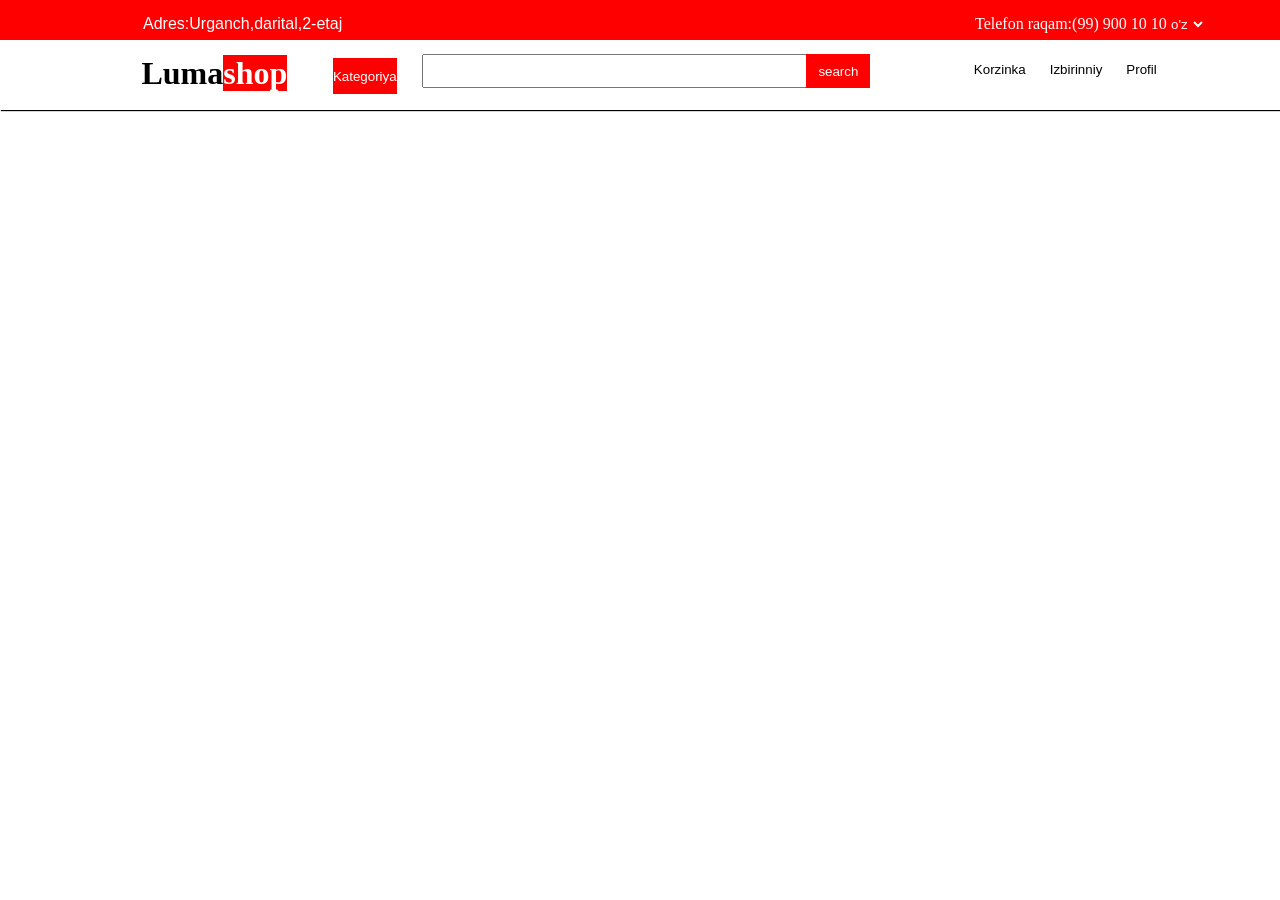
<file: Kategoriya Bo'limi/index.html>
<!DOCTYPE html>
<html lang="uz">

<head>
    <meta charset="UTF-8">
    <meta name="viewport" content="width=device-width, initial-scale=1.0">
    <title>Document</title>
    <link rel="stylesheet" href="style (3).css">
</head>

<body>
    <div id="container">
        <div id="header">
            <div id="locition">
                <p class="p1">Adres:Urganch,darital,2-etaj</p>
            </div>
            <div id="phoneNumber">
                <p class="p2">Telefon raqam:(99) 900 10 10</p>
            </div>
            <div id="lang">
                <select name="" id="select">
                    <option value="">o'z</option>
                    <option value="">rus</option>
                    <option value="">ing</option>
                </select>
            </div>
            <div id="logo">
                <h1>Luma<span>shop</span></h1>
            </div>
            <div id="category">
                <button class="Kategoriya" onclick="openMenyu()">Kategoriya</button>
            </div>
            <div id="form">
                <form action="">
                    <input type="text" id="inp">
                    <button class="inpBtn" onczzlick="search()">search</button>
                    <nav>
                        <button onclick="open()">Korzinka</button>
                        <button onclick="open()">Izbirinniy</button>
                        <button onclick="open()">Profil</button>
                    </nav>
                </form>
            </div>
        </div>
    </div>
    <div id="categoryMenyu">
        <div id="menyuBtn">
            <button id="Btexnika" onclick="catBit()">Bitavoy Texnika</button>
            <button id="Btexnika" onclick="catKit()">Oshxona uchun Texnika</button>
            <button id="Btexnika" onclick="catTel()">Televizorlar</button>
            <button id="Btexnika" onclick="catPhone()">Smartfonlar</button>
            <button id="Btexnika" onclick="catNoutbook()">Noutbooklar</button>
            <button id="Btexnika" onclick="catGame()">O'yin Avtomatlari</button>
            <button id="Btexnika" onclick="catKit()">Oshxona uchun Texnikalar</button>
            <button id="Btexnika" onclick="catTel()">Televizorlar</button>
            <button id="Btexnika" onclick="catPhone()">Smartfonlar</button>
            <button id="Btexnika" onclick="catNoutbook()">Noutbooklar</button>
            <button id="Btexnika" onclick="catGame()">O'yin Avtomatlari</button>
            <div id="closeBtnDiv">
                <button id="closeBtn" onclick="closeMenyu()">X</button>
            </div>
            <div id="catMenyuH1">
                <h3 id="catH1"></h3>
                <h3 id="catTur"></h3>
                <ul id="p"></ul>
                <h3 id="catqol"></h3>
                <ul id="catqoll"></ul>
                <h3 id="catPrice"></h3>
            </div>
        </div>
    </div>
    </div>
</body>
<script src="app.js"></script>

</html>
</file>
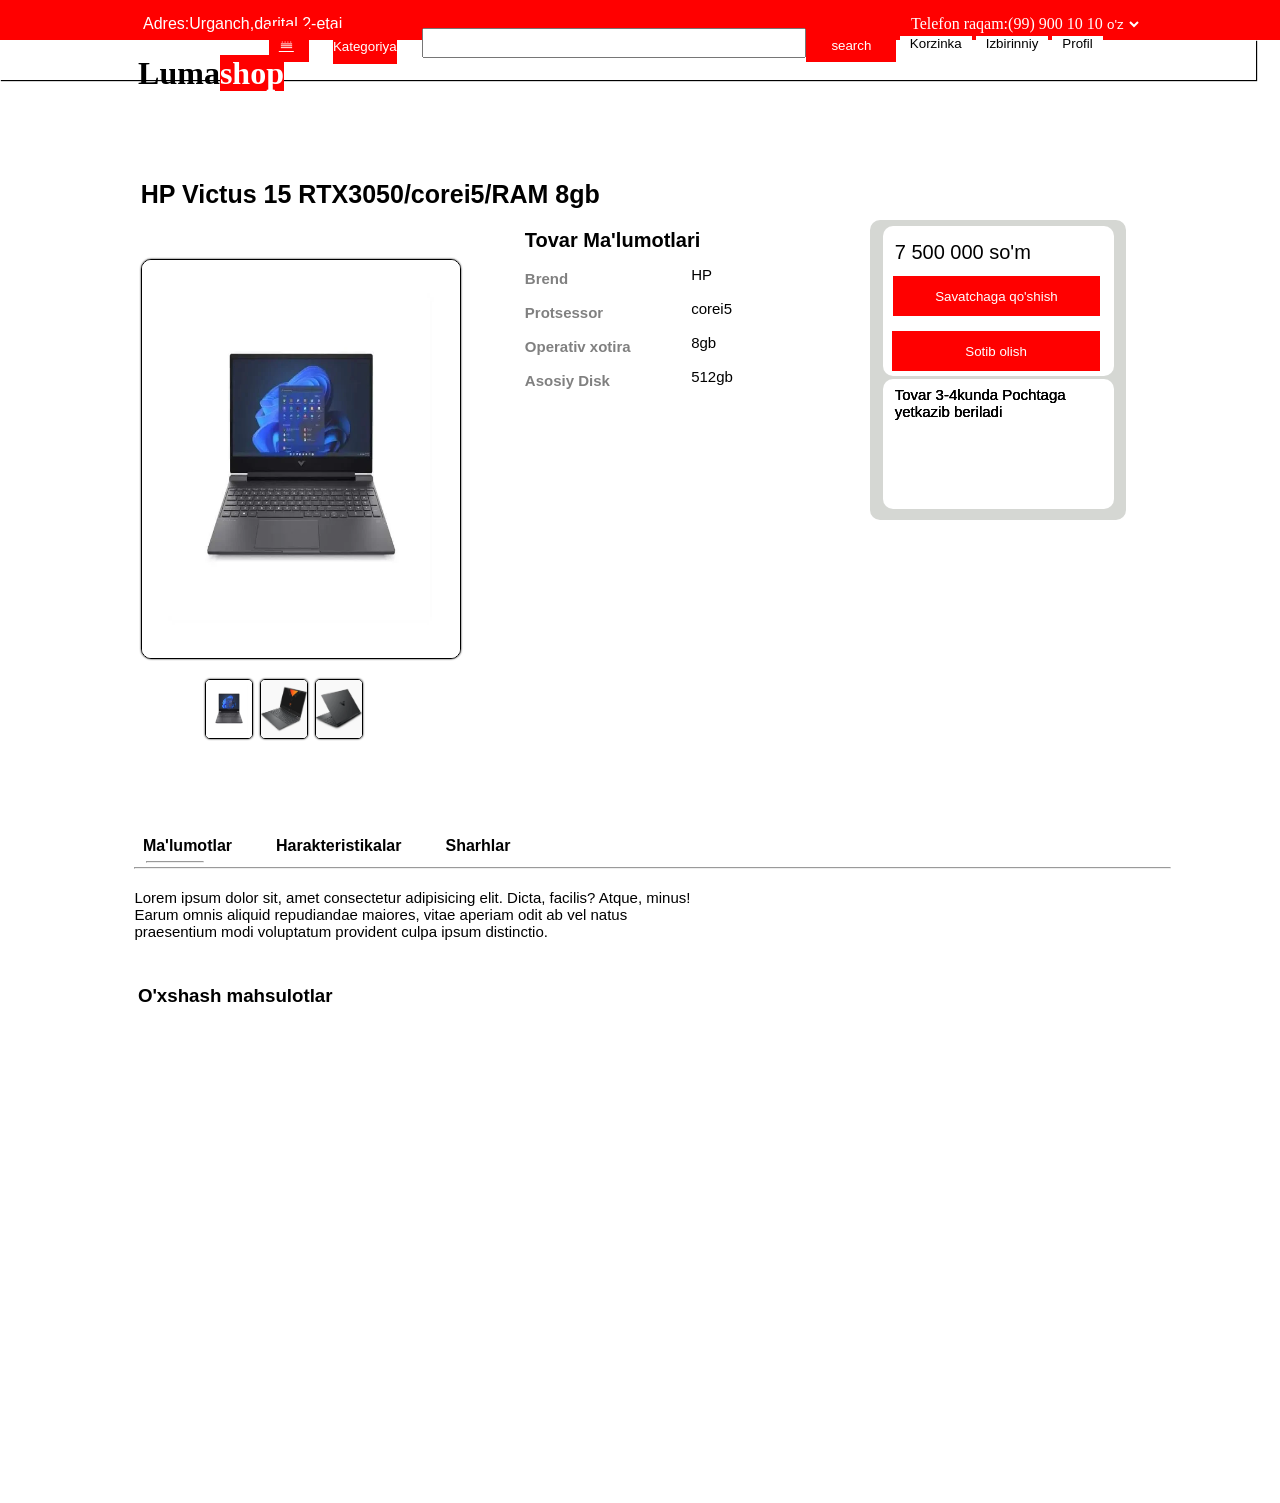
<file: Kategoriya Bo'limi/cate.html>
<!DOCTYPE html>
<html lang="uz">

<head>
    <meta charset="UTF-8">
    <meta name="viewport" content="width=device-width, initial-scale=1.0">
    <title>Document</title>
    <link rel="stylesheet" href="style (6).css">
</head>

<body>
    <div id="container">
        <div id="header">
            <div id="locition">
                <p class="p1">Adres:Urganch,darital,2-etaj</p>
            </div>
            <div id="phoneNumber">
                <p class="p2">Telefon raqam:(99) 900 10 10</p>
            </div>
            <div id="lang">
                <select name="" id="select">
                    <option value="">o'z</option>
                    <option value="">rus</option>
                    <option value="">ing</option>
                </select>
            </div>
            <div id="logo">
                <h1>Luma<span>shop</span></h1>
            </div>
            <div id="category">
                <button class="Kategoriya" onclick="openMenyu()">Kategoriya</button>
            </div>
            <div id="openBtnDiv">
                <button id="openBtn"><a href="index.html">⩸</a></button>
            </div>
            <div id="form">
                <form action="">
                    <input type="text" id="inp">
                    <button class="inpBtn" onclick="search()">search</button>
                    <nav>
                        <button onclick="open()">Korzinka</button>
                        <button onclick="open()">Izbirinniy</button>
                        <button onclick="open()">Profil</button>
                    </nav>
                </form>
            </div>
        </div>
    </div>
    <div id="ProductsInfo">
        <h3>HP Victus 15 RTX3050/corei5/RAM 8gb</h3>
    </div>

     <div id="ImgDiv" style="height: 400px;">
        <img id="img1" src="img.png" alt="Rasm topilmadi">
        <img id="img2" src="img.png" alt=""
            style="width: 15%;height: 15%;position: relative;top: 420px;left:20%;border:1px solid black;border-radius:5px;">
        <img id="Img3" src="img3.png" alt=""
            style="width: 15%;height: 15%;position: relative;top: 420px;left:21%;border:1px solid black;border-radius:5px;">
        <img id="img3" src="img3.png" alt="">
        <img id="Img4" src="img4.png" alt=""
            style="width: 15%;height: 15%;position: relative;top: 420px;left:22%;border:1px solid black;border-radius:5px;">
        <img id="img4" src="img4.png" alt="">
    </div>
    <div id="information">
        <h3>Tovar Ma'lumotlari</h3>
        <h6>Brend</h6>
        <p>HP</p>
        <h6>Protsessor</h6>
        <p>corei5</p>
        <h6>Operativ xotira</h6>
        <p>8gb</p>
        <h6>Asosiy Disk</h6>
        <p>512gb</p>
    </div>
    <div id="Price">
        <div id="priceBtn">
            <p>7 500 000 so'm</p>
            <button class="btnS" onclick="openProAdd()"> Savatchaga qo'shish</button>
            <button class="btns"> Sotib olish</button>
        </div>
        <div id="description">
            <p class="frP">Tovar 3-4kunda Pochtaga yetkazib beriladi</p>
            <p class="scP">Tovar 3-4kunda Pochtaga yetkazib beriladi</p>
            <p class="thP">Tovar 3-4kunda Pochtaga yetkazib beriladi</p>
        </div>
    </div>
    <div id="InfoPro" style="position: relative; top: 200px;">
        <h4 id="info">Ma'lumotlar</h4>
        <h4 id="characteristics">Harakteristikalar</h4>
        <h4 id="reviews">Sharhlar</h4>
        <hr
            style="width: 100%; color: red; height: 1px; background-color: red; width: 5%; position: absolute;left: 6%;top: 13%;">
        <hr>
        <p id="p">Lorem ipsum dolor sit, amet consectetur adipisicing elit. Dicta, facilis? Atque, minus! Earum
            omnis
            aliquid repudiandae maiores, vitae aperiam odit ab vel natus praesentium modi voluptatum provident culpa
            ipsum distinctio.</p>
        <div id="hk">
            <h6>Brend</h6>
            <h6 class="h6">HP</h6>
            <hr class="hr">
            <h6>Protsessor</h6>
            <h6 class="h6">Intel</h6>
            <hr class="hr2">
            <h6>Operativ xotira</h6>
            <h6 class="h6">8GB</h6>
            <hr class="hr3">
            <h6>Asosiy Disk</h6>
            <h6 class="h6">512GB</h6>
            <hr class="hr4">
            <h6>Brend</h6>
            <hr class="hr5">
            <h6 class="h6">Hp</h6>
            <h6>Brend</h6>
            <h6 class="h6">HP</h6>
            <hr class="hr">
            <h6>Protsessor</h6>
            <h6 class="h6">Intel</h6>
            <hr class="hr2">
            <h6>Operativ xotira</h6>
            <h6 class="h6">8GB</h6>
            <hr class="hr3">
            <h6>Asosiy Disk</h6>
            <h6 class="h6">512GB</h6>
            <hr class="hr4">
            <h6>Brend</h6>
            <hr class="hr5">
            <h6 class="h6">Hp</h6>
        </div>
        <div id="hk2">
            <h6>Brend</h6>
            <h6 class="h6">HP</h6>
            <hr class="hr">
            <h6>Protsessor</h6>
            <h6 class="h6">Intel</h6>
            <hr class="hr2">
            <h6>Operativ xotira</h6>
            <h6 class="h6">8GB</h6>
            <hr class="hr3">
            <h6>Asosiy Disk</h6>
            <h6 class="h6">512GB</h6>
            <hr class="hr4">
            <h6>Brend</h6>
            <hr class="hr5">
            <h6 class="h6">Hp</h6>
        </div>
        <div id="div">
            <h3>O'xshash mahsulotlar</h3>
            <div id="product21">

                <h3>HP Victuis</h3>
                <p>Narxi: 7 500 000 so'm</p>
            </div>
            <div id="product22">
                <h3>HP Victuis</h3>
                <p>Narxi: 7 500 000 so'm</p>
            </div>
            <div id="product23">
                <h3>HP Victuis </h3>
                <p>Narxi: 7 500 000 so'm</p>
            </div>
        </div>
        <div id="formCom">
            <form action="">
                <div class="form">
                    <h3 style="text-align: center; position: absolute; top: 5%;left: 22%;">Chiqish/Registratsiya</h3>
                    <label for="name" class="nameLb">Ism: </label><br>
                    <input type="text" placeholder="Asror" class="nameInp"><br>
                    <label for="email" class="emailLb">Email: </label><br>
                    <input type="email" placeholder="explain@gmail.com" class="emailInp"><br>
                    <label for="password" class="passLb">Password</label><br>
                    <input type="password" placeholder="********" class="passInp"><br>
                    <label for="againpass" class="passLb2">Parolni Takrorlang</label><br>
                    <input type="password" placeholder="********" class="passInp2"><br>
                    <hr style="position: relative; left: 12%;top: 210px;width: 76%;">
                    <p style="position: relative;top: 225px;text-align: center;">Menda Account bor <a
                            href="#">Kirish</a></p>
                    <button
                        style="background-color: red;color: white; border: none; width: 76%;position: relative;top: 245px;left: 12%;height: 35px;">Registratsiya</button>
                </div>
            </form>
        </div> -->
                    <div id="ProAddKor">
                <h3>Tovar Korzinkaga Qo'shildi</h3>
                <hr style="width:10px;height: 100%;background-color: lightgreen;position: relative;left: -90%;">
            </div>

        <div id="footer">
            <h3>© 2023 LumaShop. Barcha huquqlar himoyalangan.</h3>
        </div>
</body>
<script src="main2.js"></script>

</html>
</file>
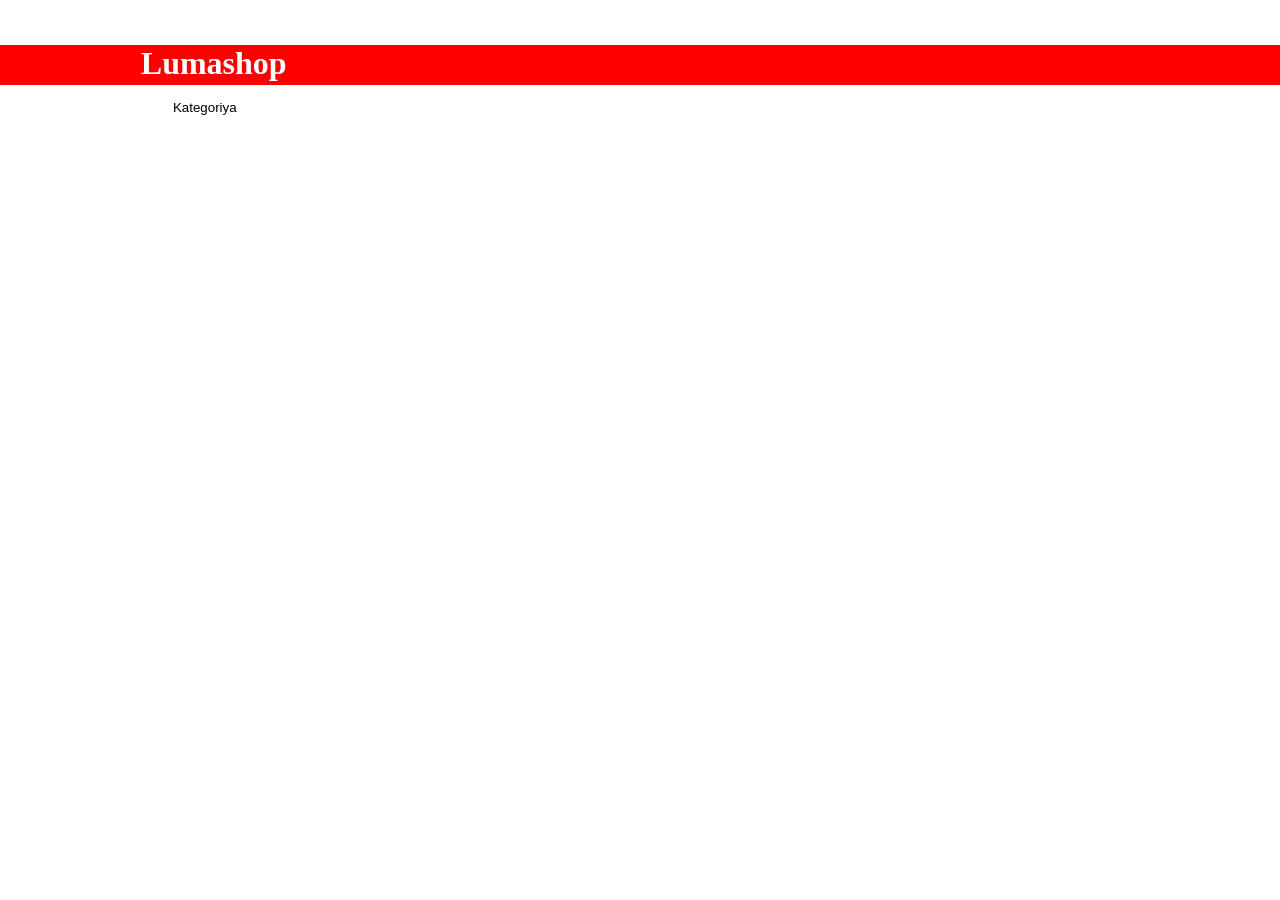
<file: Kategoriya Bo'limi/res.html>
<!DOCTYPE html>
<html lang="uz">

<head>
    <meta charset="UTF-8">
    <meta name="viewport" content="width=device-width, initial-scale=1.0">
    <title>Document</title>
    <link rel="stylesheet" href="res.css">
</head>

<body>
    <div id="container">
        <div id="header">
            <div id="logo">
                <h1>Luma<span>shop</span></h1>
            </div>
            <div id="category">
                <button class="Kategoriya" onclick="openMenyu()">Kategoriya</button>
            </div>            
        </div>
    </div>
    <div id="categoryMenyu">
        <div id="menyuBtn">
            <button id="Btexnika" onclick="catBit()" itemid="catKit">Bitavoy Texnika</button>
            <button id="Btexnika" onclick="catKit()">Oshxona uchun Texnika</button>
            <button id="Btexnika" onclick="catTel()">Televizorlar</button>
            <button id="Btexnika" onclick="catPhone()">Smartfonlar</button>
            <button id="Btexnika" onclick="catNoutbook()">Noutbooklar</button>
            <button id="Btexnika" onclick="catGame()">O'yin Avtomatlari</button>
            <button id="Btexnika" onclick="catKit()">Oshxona uchun Texnikalar</button>
            <button id="Btexnika" onclick="catTel()">Televizorlar</button>
            <button id="Btexnika" onclick="catPhone()">Smartfonlar</button>
            <button id="Btexnika" onclick="catNoutbook()">Noutbooklar</button>
            <button id="Btexnika" onclick="catGame()">O'yin Avtomatlari</button>
            <div id="closeBtnDiv">
                <button id="closeBtn" onclick="closeMenyu()">X</button>
               
            </div>
            <div id="catMenyuH1">
                <h3 id="catH1"></h3>
                <h3 id="catTur"></h3>
                <ul id="p"></ul>
                <h3 id="catqol"></h3>
                <ul id="catqoll"></ul>
                <h3 id="catPrice"></h3>
            </div>
        </div>
    </div>
    </div>
</body>
<script src="res.js"></script>

</html>
</file>
<file: Kategoriya Bo'limi/style (3).css>
*{
    margin:0px;
    padding: 0px;
}
  body{
    display: flex;
    justify-content: center;
    align-items: center;
  }
#container{
    width: 100%;
    height: 100vh;
    background-color: white;
    position: relative;
}
#header{
    width: 100%;
    height: 40px;
    background-color: red;
    color: white;
    position: relative;
}
#locition{
    position: absolute;
    padding: 15px;
    left: 10%;
}
#locition .p1{
    font-family: Arial, Helvetica, sans-serif;
}
#phoneNumber{
    position: absolute;
    padding: 15px;
    left: 75%;
}
#lang{
    position: absolute;
    padding: 15px;
    left: 90%;
}
#lang select {
    background-color: red;
    color: white;
    border: none;
}
#lang option {
    background-color: white;
    color: black;
}
#logo{
    background-color: white;
    box-shadow: 1px 1px 1px 0 black;
    position: relative;
    top: 100%;
    width: 98.10%;
    height: 100%;
    color: black;
    padding: 15px;
}
#logo h1{
    position: absolute;
    left: 11%;
}
#logo span {
    background-color: red;
    color: white;
}
#category{
    position: relative;
    width: 100%;
    height: 100%;
    left: 21%;
}
.Kategoriya{
    position: absolute;
    width: 10%;
    height: 90%;
    top: -36%;
    border: none;
    background-color: red;
    color: white;
}
@media ((min-width:400px) and (max-width:1400px)){
    .Kategoriya{
    position: absolute;
    width: 5%;
    height: 90%;
    top: -30%;
    left: 5%;
    border: none;
    background-color: red;
    color: white;
}
}
#form{
    width: 100%;
    height: 100%;
    position: relative;
    top: -100%;
    left: 33%;
}
#form #inp {
    width: 30%;
    height: 30px;
    position: absolute;
    top: -40%;
}

.inpBtn {
    width: 5%;
    position: absolute;
    left: 30%;
    height: 34px;
    top: -40%;
    background-color: red;
    color: white;
    border: none;
}

nav {
    width: 100%;
    height: 100%;
    position: absolute;
    left: 50%;
}

nav button {
    background-color: white;
    border: none    ;
    text-decoration: none;
    color: black;
    position: relative;
    padding: 0 10px;
    left: -7.70%;
    top: -10px;
}
#categoryMenyu{
    display: none;
    position: absolute;  
    top: 110px;
    height: 50%;
    background-color: white;
    border: 1px solid black;
    width: 100%;
    box-shadow: 1xp 1px 0px 0px black;
}
#menyuBtn{
    display: flex;
    flex-wrap: wrap;
    width: 200px;
    height: 300px;
    position: relative;
    left: 11%;
}
#Btexnika{
    width:200px;
    height: 30px;
    background-color: white;
    border: none;
    padding: 10px   ;
    display: flex;
    justify-content: start;
}
#Btexnika:hover{
    background-color: red;
    color: white;

}
#closeBtnDiv{
    position: relative;
    top: -128.50%;
    left: 76%;
}
#closeBtn{
    width: 40px;
    height: 36px;
    background-color: red;
    color: white;
    border: none;
}
#catMenyuH1{
    position: relative;
    top: -120%;
    left: 120%;
    width: 100%;
    height: 10%;
}
#catMenyuH1 #cath1 {
    width: 50%6;
    border: 1px solid black;
}
#catTur{
    position: absolute;
    top: 140%;
}
#p{
    position: relative;
    top: 150%;
    list-style-type: none;
}
#p li{
    padding: 3px;
    color: gray;
}
#p a{
    color: gray;
}
#catqol{
       position: relative;
    top: -499%;
   left: 90%;
}
#catqoll{
     position: relative;
    top: -490%;
   left: 90%;
   list-style-type: none;
}
#catqoll li{
    padding: 3px;
    color: gray;
}
#catsetting {
    width: 100%;
    height: 100%;
    background-color: black;
    color: white;
}
</file>
<file: Kategoriya Bo'limi/style (6).css>
*{
    margin:0px;
    padding: 0px;
}
body{
    opacity: 1px;
}
#container{
    width: 100%;
    height: 20vh;
    background-color: white;
    position: relative;
     display: flex;
    justify-content: center;
}
#header{
    width: 100%;
    height: 40px;
    background-color: red;
    color: white;
    position: relative;
}
#locition{
    position: absolute;
    padding: 15px;
    left: 10%;
}
#locition .p1{
    font-family: Arial, Helvetica, sans-serif;
}
#phoneNumber{
    position: absolute;
    padding: 15px;
    left: 70%;
}
#lang{
    position: absolute;
    padding: 15px;
    left: 85%;
}
#lang select {
    background-color: red;
    color: white;
    border: none;
}
#lang option {
    background-color: white;
    color: black;
}
#logo{
    background-color: white;
    box-shadow: 1px 1px 1px 0 black;
    position: relative;
    top: 100%;
    width: 98.10%;
    height: 100%;
    color: black;
    padding: 15px;
}
#logo h1{
    position: absolute;
    left: 11%;
}
#logo span {
    background-color: red;
    color: white;
}
#category{
    position: relative;
    width: 100%;
    height: 100%;
    left: 21%;
}
.Kategoriya{
    position: absolute;
    width: 10%;
    height: 90%;
    top: -35%;
    border: none;
    background-color: red;
    color: white;
}
@media ((min-width:400px) and (max-width:1400px)){
    .Kategoriya{
    position: absolute;
    width: 5%;
    height: 90%;
    top: -30%;
    left: 5%;
    border: none;
    background-color: red;
    color: white;
}
}
#openBtnDiv{
    width: 100px;
    position: relative;
    top: -135.30%;
    left: 21%;
}
#openBtn{
    width: 40px;
    height: 36px;
    background-color: red;
    color: white;
    border: none;
}
#openBtn a{
    background-color: red;
    color: white;
    border: none;
    position: absolute;
    top: 10px;
    left: 10px;
    font-size:15px;
}
/*=======*/
#form{
    width: 100%;
    height: 100%;
    position: relative;
    top: -190%;
    left: 33%;
}
#form #inp{
    width: 30%;
    height: 30px;
    position: absolute;
    top: -40%;
}   
.inpBtn{
    width: 90px;
    position: absolute;
    left: 30%;
    height: 34px;
    top: -40%;
    background-color: red;
    color: white;
    border: none;
}
.inpBtn:hover{
box-shadow: 1px 5px 10px 0 red;
}

nav{
    width: 100%;
    height: 100%;
    position: absolute;
    left: 45%;
}
nav button {
    background-color: white;
    border: none    ;
    text-decoration: none;
    color: black;
    position: relative;
    padding: 0 10px;
    left: -7.70%;
    top: -10px;
}
#ProductsInfo{
    width: 100%;
    height: 100%;

}
#ProductsInfo h3{
    position: relative;
    top: 20%;
    left: 11%;
    font-size: 25px;
    font-family: Arial, Helvetica, sans-serif;
}
#ImgDiv{
    width: 25%;
    height: 290px;
    position: relative;
    left: 11%;
    top: 50px;
    background-color: white;
}
#img1{
    display:block;
}
#img3{
    position: relative;
    left: 0.01%;
    display: none  ;
}
#img4{
    position: relative;
    left: 0.01%;
    display: none;
}
#ImgDiv img{
    position: absolute;
    top: 0.10px;
    width: 100%;
    height: 100%;
    background-position: cover;
    box-sizing: border-box;
    border: 1px solid black;
    border-radius: 10px;
    box-shadow: 0px 0px 2px black;
}
#information{
    width: 20%;
    height: 300px;
    position: absolute;
    left: 40%;
    top: 232px;
    background-color: white;
}
#information h3{
    position: relative;
    top: -1%;
    left: 5%;
    font-size: 20px;
    font-family: Arial, Helvetica, sans-serif;
}

#information h6{
    position: relative;
    top: 5%;
    color: gray;
    left: 5%;
    font-size: 15px;
    font-family: Arial, Helvetica, sans-serif;
}
#information p{
    position: relative;
    top: -2%;
    left: 70%;
    font-size: 15px;
    font-family: Arial, Helvetica, sans-serif;
}
#Price{
    width: 20%;
    height: 300px;
    position: absolute;
    left: 68%;
    top: 220px;
    background-color: rgb(213, 215, 211);
    border-radius: 10px;
}
#Price p{
    position: relative;
    top: 10%;
    left: 5%;
    font-size: 20px;
    font-family: Arial, Helvetica, sans-serif;
}
#priceBtn{
    width: 90%;
    height: 150px;
    position: relative;
    top: 2%;
    left:5%;
    background-color: white;
    border-radius: 10px;
}
#priceBtn .btnS{
        width: 90%;
        position:absolute ;
        top: 30%;
        left: 2%;
        height: 40px;
        background-color: red;
        color: white;
        border: none;
        margin: 5px;
}
#priceBtn .btns{
        width: 90%;
        position:absolute ;
        top: 70%;
        left: 4%;
        height: 40px;
        background-color: red;
        color: white;
        border: none;
        /* margin: 5px; */
}
#priceBtn p{
    position: absolute;
    left: 5%;
    font-size: 20px;
    font-family: Arial, Helvetica, sans-serif;
}
#description{
    width: 90%;
    height: 130px;
    position: relative;
    top: 3%;
    left: 5%;
    border-radius: 10px;
    background-color: white;
}
#description p{
    position: absolute;
    left: 5%;
    top: 5%;
    font-size: 15px;
    font-family: Arial, Helvetica, sans-serif;
}
.frP{
    position: relative;
    top: 100px;
    left: 5%;
    font-size: 19px;
    font-family: Arial, Helvetica, sans-serif;
}
#InfoPro{
    width: 90%;
    height: 400px;
    position: relative;
    left: 6%;
    top: 50px;
}
#InfoPro h4{
    position: relative;
    top: 7%;
    left: 4%;
    display: inline-block;
    margin: 0 20px;
    font-family: Arial, Helvetica, sans-serif;
}
#InfoPro hr{
    position: relative;
    top: 10%;
    left: 5%;
    width: 90%; 
}
#InfoPro p{
    position: relative;
    width: 50%;
    top: 15%;
    left: 5%;
    font-size: 15px;
    font-family: Arial, Helvetica, sans-serif;

}
 #div {
    height: 340px;
}
#div  h3{
    position: relative;
    top: 90px;
    margin: 15px;
    left: 4%;
    font-family: Arial, Helvetica, sans-serif;
} 

#product21{
    width: 110px;
    height: 190px;
    background-color:white;
    border: 1px solid black;
    position: relative;
    top: 100px;
    left: 5%;
    padding-bottom: 30px;
    padding: 0px 10px;
}
#product21 h3{
    position: relative;
    top: 50%;
    width: 100%;
    height: 10%;
    left: -10%;
    font-size: 15px;
    font-weight: bolder;
}
#product21 p{
    position: relative;
    top: 48%;
    width: 100%;
    left: 5%;
    font-size: 15px;
} 


#product22{
    width: 110px;
    height: 190px;
    background-color:white;
    border: 1px solid black;
    position: relative;
    top: -91px;
    left: 16%;
      padding-bottom: 30px;
    padding: 0px 10px;
}
#product22 h3{
    position: relative;
    top: 50%;
    left: -10%;
    font-size: 15px;

}
#product22 p{
    position: relative;
    top: 48%;
    width: 100%;
    left: 5%;
    font-size: 15px;
}
#product23{
    width: 110px;
    height: 190px;
    background-color:white;
    border: 1px solid black;
    position: relative;
    top: -282px;
    left: 27%;
      padding-bottom: 30px;
    padding: 0px 10px;
}
#product23 h3{
    position: relative;
    top: 50%;
    left: -10%;
    font-size: 11px;
     font-size: 15px;
    font-weight: bolder;
}
#product23 p{
    position: relative;
    top: 48%;
    width: 100%;
    left: 5%;
    font-size: 15px;
} 
#box{
    width: 110px;
    height: 150px;
    background-color:white;
    border: 1px solid black;
    position: relative;
    top: -150px;
    left: 10%;
}
#box2{
    width: 110px;
    height: 150px;
    background-color:white;
    border: 1px solid black;
    position: relative;
    top: 100px;
    left: 20%;
}
#box3{
    width: 110px;
    height: 150px;
    background-color:white;
    border: 1px solid black;
    position: relative;
    top: -150px;
    left: 40%;
}

#footer{
    width: 115%;
    height: 200px;
    background-color: red;
    position: relative;
    top: 50px;
    left: -10%;
}
#hk{
    width: 100%;
    height: 100%;
    display: none;
}

#hk h6{
    position: relative;
    top: 50px;
    color: gray;
    left: 5%;
    font-family: Arial, Helvetica, sans-serif;
    padding: 7px;
}
 #hk .h6{
    position: relative;
    top: 8%;
    padding: 0;
    left: 20%;
    color: black;
}
#hk .hr{
    position: relative;
    top: 7%;
    width: 11.60%;
    left: 8%;
    padding: 0px;
    border: 1px dashed black;
}
#hk .hr2{
    position: relative;
    top: 7%;
    width: 9.60%;
    left: 10%;
    padding: 0px;
    border: 1px dashed black;
}
#hk .hr3{
    position: relative;
    top: 7%;
    width: 7.80%;
    left: 11.78%;
    padding: 0px;
    border: 1px dashed black;
}
#hk .hr4{
       position: relative;
    top: 7%;
    width: 9.10%;
    left: 10.40%;
    padding: 0px;
    border: 0.5px dashed black;
}
#hk .hr5{
    position: relative;
    top: 10.30%;
    width: 11.70%;
    left: 8%;
    padding: 0px;
    border: 1px dashed black;
}
#hk2{
    width: 20%;
    height: 100%;
    background-color: white;
    position: absolute;
    left: 30%;
    top: 60px;
    display: none;
}

#hk2 h6{
    position: relative;
    top: 11px;
    color: gray;
    left: 5%;
    font-family: Arial, Helvetica, sans-serif;
    padding: 7px;
}
 #hk2 .h6{
    position: relative;
    top: -2%;
    padding: 0;
    left: 80%;
    color: black;
}
#hk2 .hr{
    position: relative;
    top: -3%;
    width: 58%;
    left: 20%;
    padding: 0px;
    border: 1px dashed black;
}
#hk2 .hr2{
    position: relative;
    top: -3%;
    width: 50%;
    left: 28%;
    padding: 0px;
    border: 1px dashed black;
}
#hk2 .hr3{
    position: relative;
    top: -3%;
    width: 42%;
    left: 36%;
    padding: 0px;
    border: 1px dashed black;
}
#hk2 .hr4{
       position: relative;
    top: -3%;
    width: 47%;
    left: 31%;
    padding: 0px;
    border: 0.5px dashed black;
}
#hk2 .hr5{
    position: relative;
    top: -0.01%;
    width: 58%;
    left: 20%;
    padding: 0px;
    border: 1px dashed black;
}
#formCom{
    width: 25%;
    height: 490px;
    background-color: greenyellow;
    position: relative;
    left: 38%;
    top: -115vh;
    border-radius: 10px;
    display: none;
}
#formCom input{
padding: 8px;
width:70%;
position: absolute;
left: 12%;
/* top: 50%; */
}
#formCom label{
    position: absolute;
    left: 12%;
} 
.nameInp{
    position: relative;
    top: 15%;
}
.nameLb{
    position: absolute;
    top: 10%;
}
.emailInp{
    position: absolute;
    top: 30%;
}
.emailLb{
    position: absolute;
    top: 25%;
}
.passInp{
    position: absolute;
    top: 45%;
}
.passLb{
    position: absolute;
    top: 40%;
}
.passInp2{
    position: absolute;
    top: 60%;
}
.passLb2{
    position: absolute;
    top: 55%;
}

#ProAddKor{
    width: 20%;
    height: 50px;
    background-color: white;
    display: flex;
    justify-content: center;
    align-items: center;
    position: relative;
    left: 85%;
    top: -270%;
    display: none;
}

/* ================= RESPONSIVE ================= */

*{
    box-sizing:border-box;
}

img{
    max-width:100%;
    height:auto;
}

html,body{
    overflow-x:hidden;
}

@media screen and (max-width:992px){

    #header{
        height:auto;
        padding:10px 0;
    }

    #locition,
    #phoneNumber,
    #lang{
        position:static;
        display:block;
        text-align:center;
        padding:5px 0;
    }

    #logo{
        height:auto;
        text-align:center;
    }

    #logo h1{
        position:static;
    }

    #category,
    nav,
    #form{
        position:static;
        left:0;
        top:0;
        width:100%;
        display:flex;
        flex-wrap:wrap;
        justify-content:center;
        gap:10px;
        margin-top:15px;
    }

    .Kategoriya{
        position:static;
        width:180px;
        height:45px;
    }

    #form #inp{
        position:static;
        width:70%;
    }

    .inpBtn{
        position:static;
        width:120px;
    }

    nav button{
        position:static;
    }

    #Products{
        width:100%;
        left:0;
        top:0;
        height:auto;
        display:flex;
        flex-wrap:wrap;
        justify-content:center;
        gap:20px;
        padding:20px;
    }

    .product,
    .product1,
    .product2,
    .product3,
    .product4,
    .product5,
    .product6,
    .product7,
    .product8,
    .product9,
    .product10,
    .product11,
    .product12,
    .product13,
    .product14,
    .product15,
    .product16,
    .product17,
    .product18,
    .product19{
        position:static;
    }

    #footer{
        top:0;
        height:auto;
        padding:20px;
        flex-direction:column;
        text-align:center;
    }

    #footer1,
    #footer2{
        position:static;
        margin-top:10px;
    }

    #ImgDiv,
    #information,
    #Price{
        width:90%;
        position:static;
        margin:20px auto;
        left:0;
        top:0;
    }

    #InfoPro p{
        width:90%;
    }

    #product21,
    #product22,
    #product23{
        position:static;
        margin:20px auto;
    }

    #formCom{
        width:90%;
        left:5%;
        top:0;
    }
}

@media screen and (max-width:576px){

    #logo h1{
        font-size:24px;
    }

    .Kategoriya,
    nav button,
    .inpBtn{
        width:90%;
    }

    #form{
        flex-direction:column;
        align-items:center;
    }

    #form #inp{
        width:90%;
    }

    #Products{
        padding:10px;
    }
}
</file>
<file: Kategoriya Bo'limi/res.css>
*{
    margin:0px;
    padding: 0px;
}
  body{
    display: flex;
    justify-content: center;
    align-items: center;
  }
#container{
    width: 100%;
    height: 100vh;
    background-color: white;
    position: relative;
}
#header{
    width: 100%;
    height: 40px;
    background-color: red;
    color: white;
    };
#logo{
    background-color: white;
    position: relative;
    top: 60%;
    width: 98.10%;
    height: 100%;
    color: black;
    padding: 15px;
}
#logo h1{
    position: absolute;
    left: 11%;
}
#logo span {
    background-color: red;
    color: white;
}
#category{
    position: relative;
    width: 100%;
    height: 100%;
    left: 21%;
}
.Kategoriya{
    position: absolute;
    width: 10%;
    height: 90%;
    top: -76%;
    border: none;
    background-color: red;
    color: white;
}
@media ((min-width:400px) and (max-width:1400px)){
    .Kategoriya{
    position: absolute;
    width: 10%;
    height: 90%;
    top: 110%;
    left: -10%;
    border: none;
    background-color: white;
    color: black;
}
#header{
    position: relative;
    top: 5%;
    width: 100%;
    height: 40px;
    background-color: red;
    color: white;
    };
#closeBtn{
    position: relative;
    top: -118%;
    left:100px;
}
}
#form{
    width: 100%;
    height: 100%;
    position: relative;
    top: -100%;
    left: 33%;
}
#form #inp {
    width: 30%;
    height: 30px;
    position: absolute;
    top: -72%;
}
.inpBtn {
    width: 5%;
    position: absolute;
    left: 30.25%;
    height: 34px;
    top: -72%;
    background-color: red;
    color: white;
    border: none;
}
#closeBtn{
    position: relative;
    top: -80%;
    left:190px;
}
nav {
    width: 100%;
    height: 100%;
    position: absolute;
    left: 50%;
}

nav button {
    background-color: white;
    border: none    ;
    text-decoration: none;
    color: black;
    position: relative;
    padding: 0 10px;
    left: -7.70%;
    top: -22px;
}
#categoryMenyu{
    display: none;
    position: absolute;  
    top: 14%;
    height: 50%;
    background-color: white;
    border: 1px solid black;
    width: 101%;
    left: -1%;
    box-shadow: 1xp 1px 0px 0px black;
}
#menyuBtn{
    display: flex;
    flex-wrap: wrap;
    width: 200px;
    height: 300px;
    position: relative;
    left: 11%;
}
#Btexnika{
    width:200px;
    height: 30px;
    background-color: white;
    border: none;
    padding: 10px   ;
    display: flex;
    justify-content: start;
}
#Btexnika:hover{
    background-color: red;
    color: white;

}
#closeBtnDiv{
    position: relative;
    top: -128%;
    left: 76%;
}
#closeBtn{
    width: 40px;
    height: 35px;
    background-color: red;
    color: white;
    border: none;
}
#catMenyuH1{
    position: relative;
    top: -120%;
    left: 120%;
    width: 100%;
    height: 10%;
}
#catMenyuH1 #cath1 {
    width: 50%6;
    border: 1px solid black;
}
#catTur{
    position: absolute;
    top: 140%;
}
#p{
    position: relative;
    top: 150%;
    list-style-type: none;
}
#p li{
    padding: 3px;
    color: gray;
}
#p a{
    color: gray;
}
#catqol{
       position: relative;
    top: -499%;
   left: 90%;
}
#catqoll{
     position: relative;
    top: -490%;
   left: 90%;
   list-style-type: none;
}
#catqoll li{
    padding: 3px;
    color: gray;
}
#catsetting {
    width: 100%;
    height: 100%;
    background-color: black;
    color: white;
}
</file>
